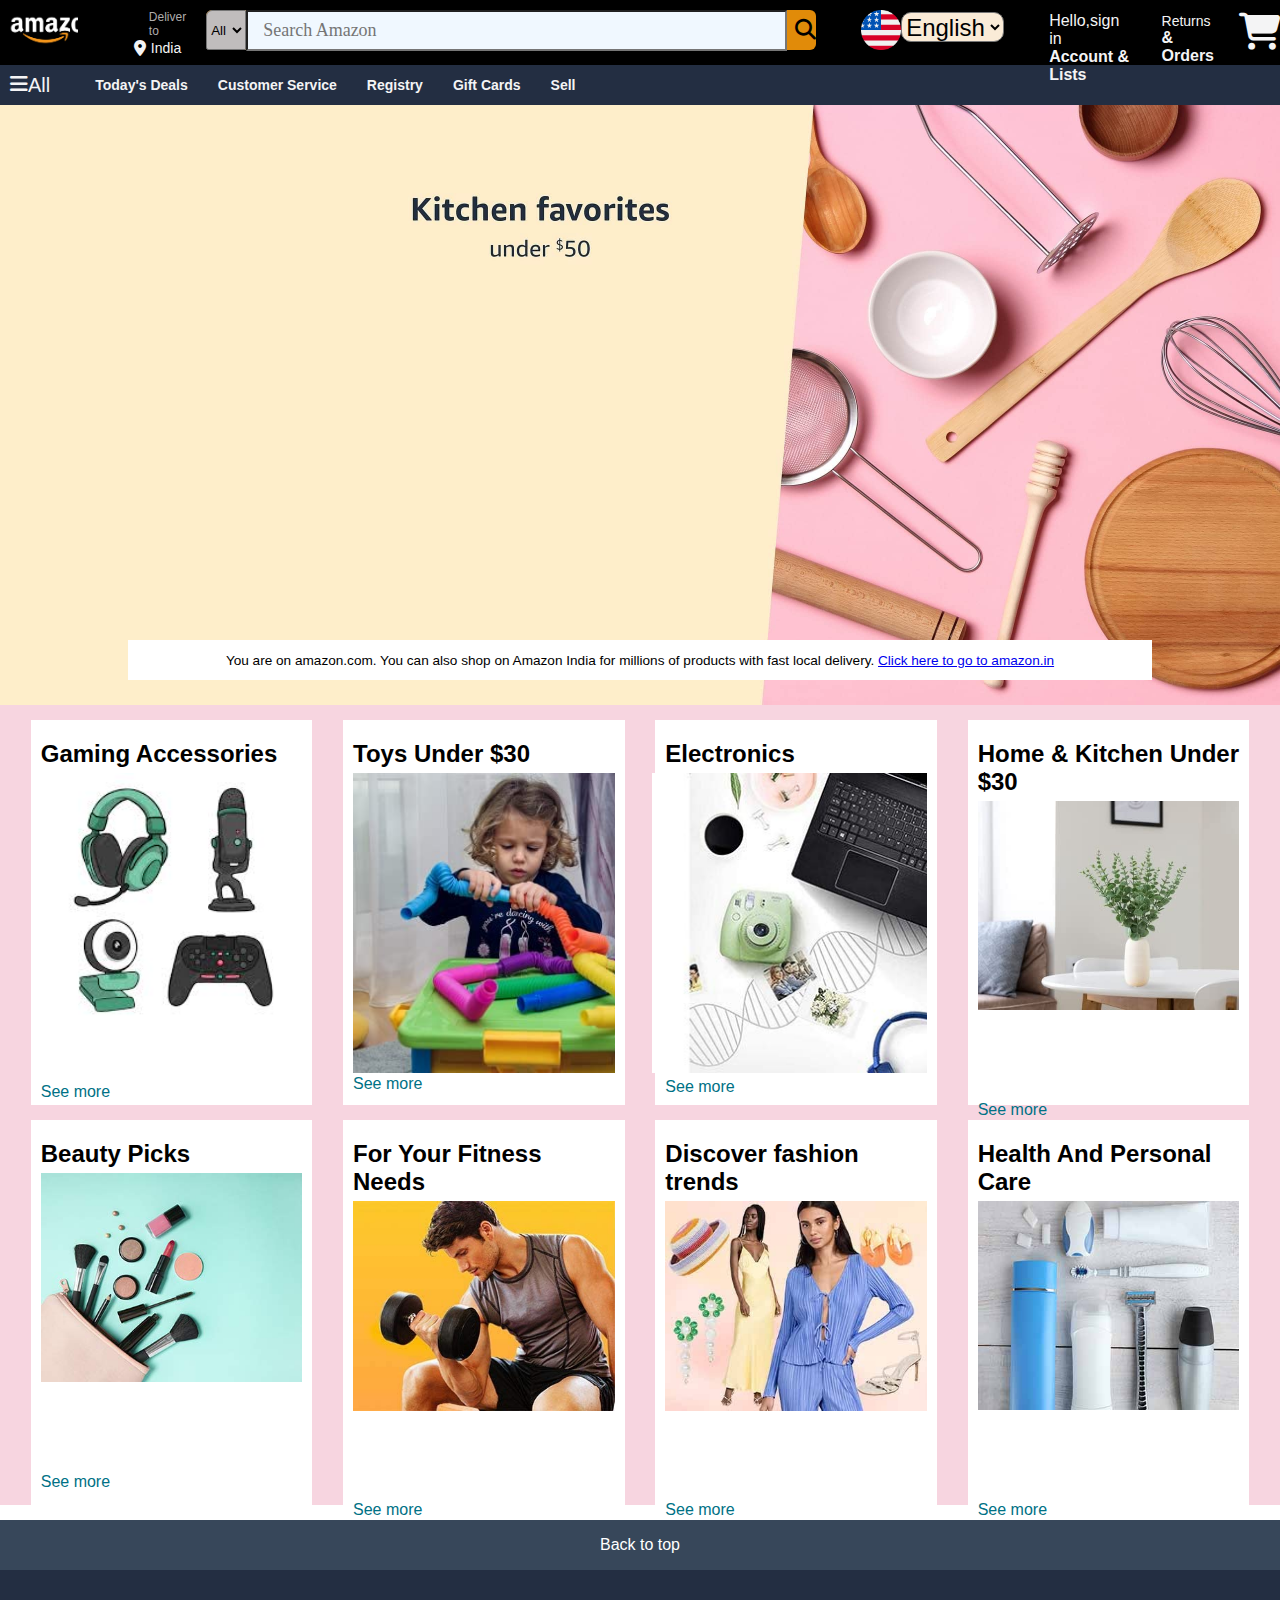
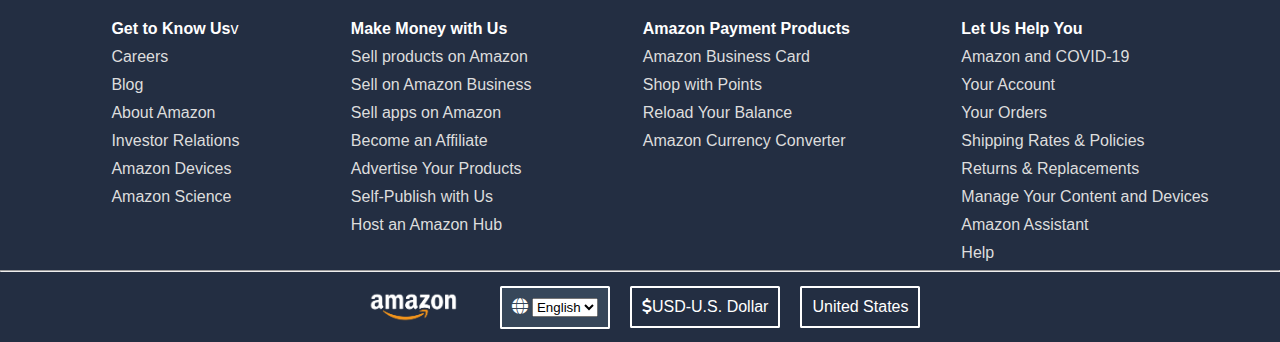
<file: index.html>
<!DOCTYPE html>
<html lang="en">
<head>
    <meta charset="UTF-8">
    <meta name="viewport" content="width=device-width, initial-scale=1.0">
    <title>Amazon</title>
    <link rel="stylesheet" href="https://cdnjs.cloudflare.com/ajax/libs/font-awesome/6.4.2/css/all.min.css">
    <link rel="stylesheet" href="style.css">    
</head>
<body>
    <header>
        <div class="nav">
            <div class="nav-logo">
                <div class="logo"></div>
            </div>
            <div class="nav-add">
                <p class="deliver">Deliver to</p>
                <div class="addicon">
                    <i class="fa-solid fa-location-dot"></i>
                <p class="country">India</p>
                </div>
            </div>
            <div class="navsearch">
                <select class="search-select">
                    <option>All</option>
                </select>
                <input class="search-input" placeholder="Search Amazon">
                <div class="search-icon"><i class="fa-solid fa-magnifying-glass"></i></div>
            </div>
            <div class="language">
                <div class="flag"></div>
                <select class="select-lang">
                    <option>English</option>
                    <option>Hindi</option>
                    <option>Urdu</option>
                    <option>Bengali</option>
                </select>
            </div>
            <div class="account">
                <p class="signin">Hello,sign in</p>
                <p><b>Account & Lists</b></p>
            </div>
            <div class="return-order">
                <p class="return">Returns</p>
                <p><b>& Orders</b></p>
            </div>
            <div class="cart-icon">
                <i class="fa-solid fa-cart-shopping"></i>
            </div>
        </div>
        <div class="panel">
            <div class="panel-menu">
                <i class="fa-solid fa-bars"></i>
            All
            </div>
            <div class="text-panel">
                <p><b>Today's Deals</b></p>
                <p><b>Customer Service</b></p>
                <p><b>Registry</b></p>
                <p><b>Gift Cards</b></p>
                <p><b>Sell</b></p>
            </div>
        </div>
    </header>
    <div class="hero-section">
        <div class="hero-message">
            <p>You are on amazon.com. You can also shop on Amazon India for millions of products with fast local delivery. <a href="https://www.amazon.in/"target="_main"> Click here to go to amazon.in</a></p>
        </div>
    </div>
    <div class="shop-sec">
        <div class="box1 box">
            <div class="box1-cont">
                <h2><b>Gaming Accessories</b></h2>
                <div class="box1-img"></div>
                <p>See more</p>
            </div>
        </div>
        <div class="box2 box">
            <div class="box2-cont">
                <h2><b>Toys Under $30</b></h2>
                <div class="box2-img"></div>
                <p>See more</p>
            </div>
        </div>
        <div class="box3 box">
            <div class="box3-cont">
                <h2><b>Electronics</b></h2>
                <div class="box3-img"></div>
                <p>See more</p>
            </div>
        </div>
       
        <div class="box4 box">
            <div class="box4-cont">
                <h2><b>Home & Kitchen Under $30</b></h2>
                <div class="box4-img"></div>
                <p>See more</p>
            </div>
        </div>
        <div class="box5 box">
            <div class="box5-cont">
                <h2><b>Beauty Picks</b></h2>
                <div class="box5-img"></div>
                <p>See more</p>
            </div>
        </div>

        <div class="box6 box">
            <div class="box6-cont">
                <h2><b>For Your Fitness Needs</b></h2>
                <div class="box6-img"></div>
                <p>See more</p>
            </div>
        </div>

        <div class="box7 box">
            <div class="box7-cont">
                <h2><b>Discover fashion trends</b></h2>
                <div class="box7-img"></div>
                <p>See more</p>
            </div>
        </div>
        <div class="box8 box">
            <div class="box8-cont">
                <h2><b>Health And Personal Care</b></h2>
                <div class="box8-img"></div>
                <p>See more</p>
            </div>
        </div>
    </div>
    <footer>
        <div class="foot-panel1">Back to top</div>
        <div class="foot-panel2">
            <ul>
                <p><b>Get to Know Us</b>v</p>
                <a>Careers</a>
                <a>Blog</a>
                <a>About Amazon</a>
                <a>Investor Relations</a>
                <a>Amazon Devices</a>
                <a>Amazon Science</a>

            </ul>

            <ul>
                <p><b>Make Money with Us</b></p>
                <a>Sell products on Amazon</a>
                <a>Sell on Amazon Business</a>
                <a>Sell apps on Amazon</a>
                <a>Become an Affiliate</a>
                <a>Advertise Your Products</a>
                <a>Self-Publish with Us</a>
                <a>Host an Amazon Hub</a>

            </ul>
            <ul>
                <p><b>Amazon Payment Products</b></p>
                <a>Amazon Business Card</a>
                <a>Shop with Points</a>
                <a>Reload Your Balance</a>
                <a>Amazon Currency Converter</a>

            </ul>
            <ul>
                <p><b>Let Us Help You</b></p>
                <a>Amazon and COVID-19</a>
                <a>Your Account</a>
                <a>Your Orders</a>
                <a>Shipping Rates & Policies</a>
                <a>Returns & Replacements</a>
                <a>Manage Your Content and Devices</a>
                <a>Amazon Assistant</a>
                <a>Help</a>

            </ul>
        </div>
        <hr>
        <div class="foot-panel3">
            <div class="foot-logo"> 
            </div>
            <div class="f3-extra">
                <div class="f-lang">
                    <div class="f-lang2">
                    <i class="fa-solid fa-globe"></i>
                    <select>
                    <option class="text">English</option>
                    </select> 
                </div> 
                </div>
                <div class="curr">
                    <div class="curr-in">
                    <i class="fa-solid fa-dollar-sign"></i>
                    <p>USD-U.S. Dollar</p>
                </div>
                </div>
                <div class="f-country">
                    
                    <p>United States</p>
                </div>
        </div>
           
        </div>

    </footer>

</body>
</html>
</file>
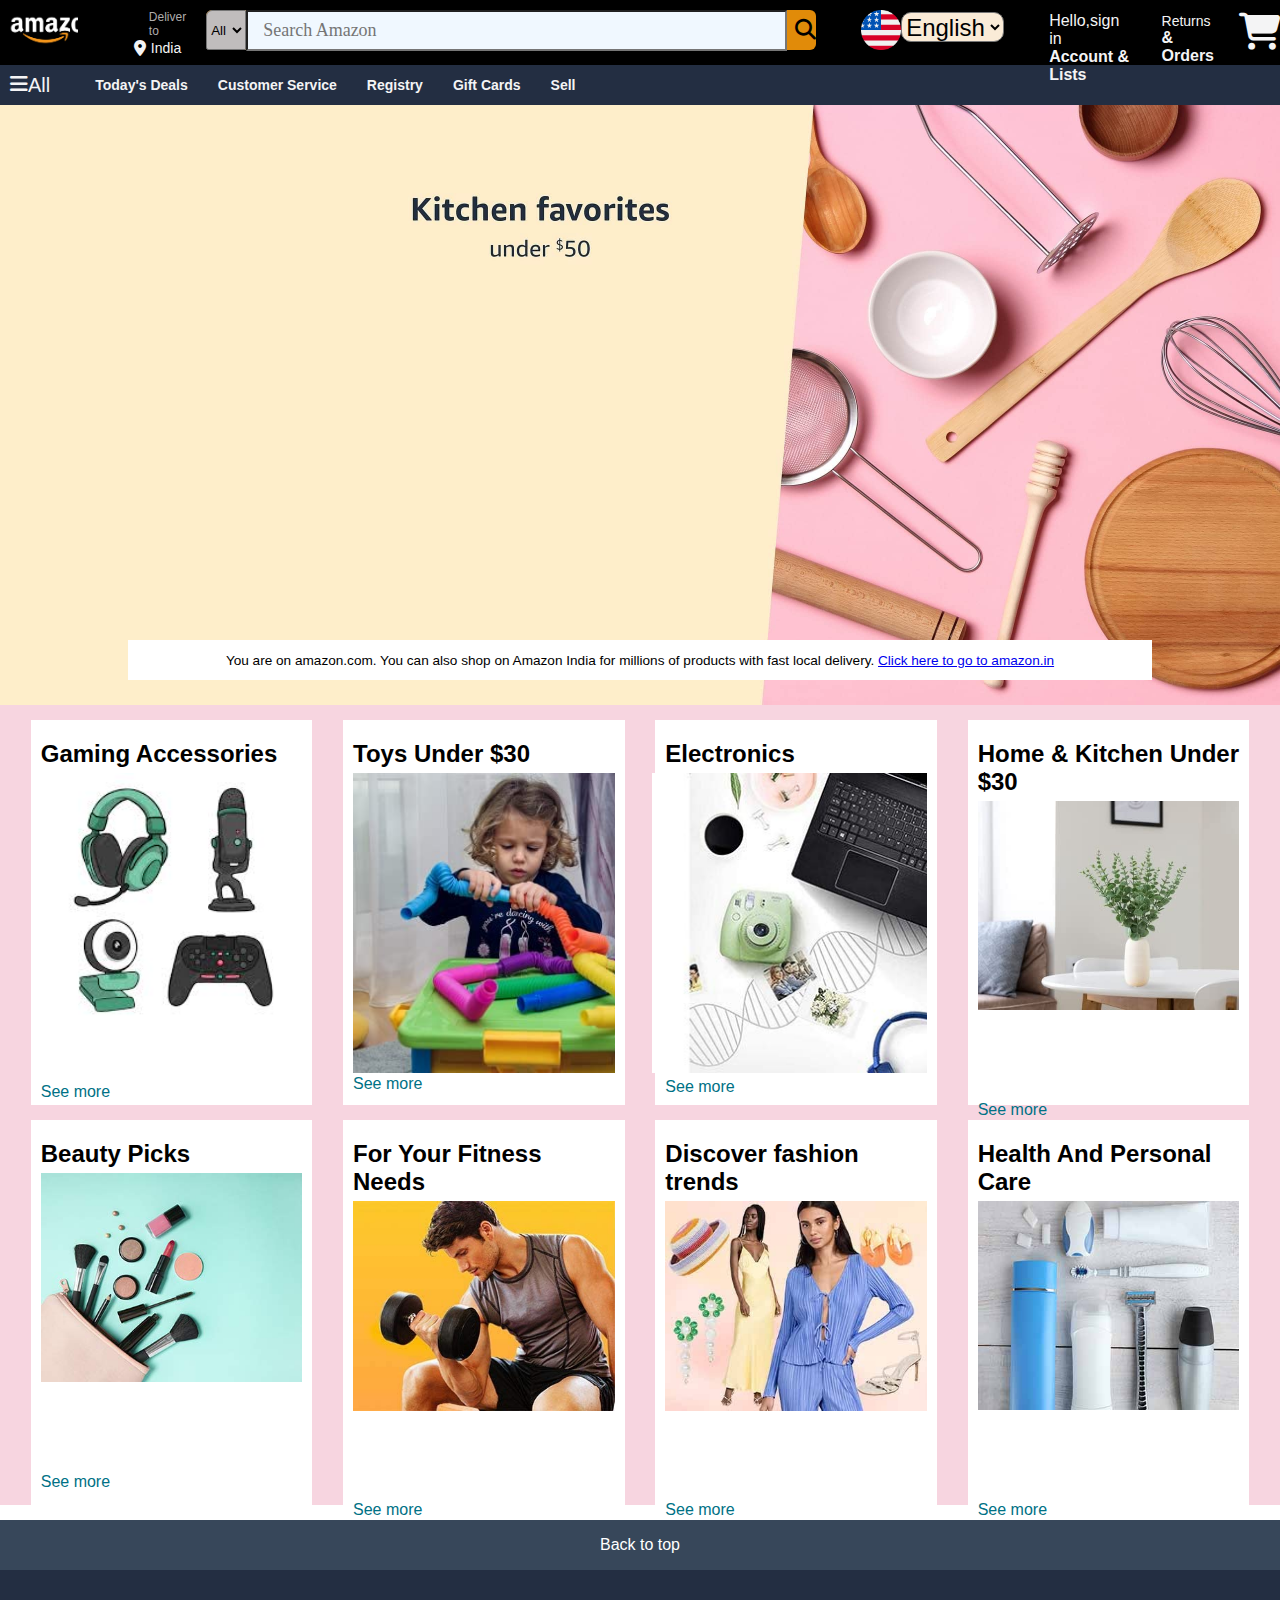
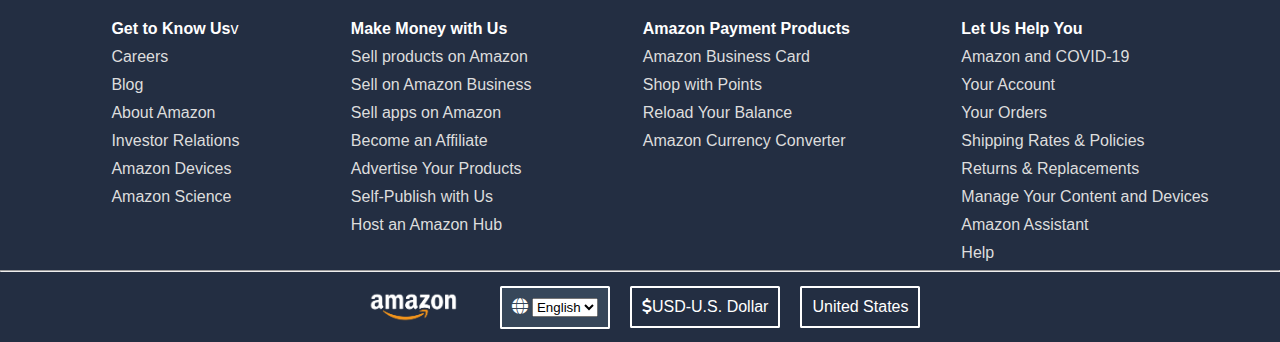
<file: amazon.html>
<!DOCTYPE html>
<html lang="en">
<head>
    <meta charset="UTF-8">
    <meta name="viewport" content="width=device-width, initial-scale=1.0">
    <title>Amazon</title>
    <link rel="stylesheet" href="https://cdnjs.cloudflare.com/ajax/libs/font-awesome/6.4.2/css/all.min.css">
    <link rel="stylesheet" href="amazon.css">    
</head>
<body>
    <header>
        <div class="nav">
            <div class="nav-logo">
                <div class="logo"></div>
            </div>
            <div class="nav-add">
                <p class="deliver">Deliver to</p>
                <div class="addicon">
                    <i class="fa-solid fa-location-dot"></i>
                <p class="country">India</p>
                </div>
            </div>
            <div class="navsearch">
                <select class="search-select">
                    <option>All</option>
                </select>
                <input class="search-input" placeholder="Search Amazon">
                <div class="search-icon"><i class="fa-solid fa-magnifying-glass"></i></div>
            </div>
            <div class="language">
                <div class="flag"></div>
                <select class="select-lang">
                    <option>English</option>
                    <option>Hindi</option>
                    <option>Urdu</option>
                    <option>Bengali</option>
                </select>
            </div>
            <div class="account">
                <p class="signin">Hello,sign in</p>
                <p><b>Account & Lists</b></p>
            </div>
            <div class="return-order">
                <p class="return">Returns</p>
                <p><b>& Orders</b></p>
            </div>
            <div class="cart-icon">
                <i class="fa-solid fa-cart-shopping"></i>
            </div>
        </div>
        <div class="panel">
            <div class="panel-menu">
                <i class="fa-solid fa-bars"></i>
            All
            </div>
            <div class="text-panel">
                <p><b>Today's Deals</b></p>
                <p><b>Customer Service</b></p>
                <p><b>Registry</b></p>
                <p><b>Gift Cards</b></p>
                <p><b>Sell</b></p>
            </div>
        </div>
    </header>
    <div class="hero-section">
        <div class="hero-message">
            <p>You are on amazon.com. You can also shop on Amazon India for millions of products with fast local delivery. <a href="https://www.amazon.in/"target="_main"> Click here to go to amazon.in</a></p>
        </div>
    </div>
    <div class="shop-sec">
        <div class="box1 box">
            <div class="box1-cont">
                <h2><b>Gaming Accessories</b></h2>
                <div class="box1-img"></div>
                <p>See more</p>
            </div>
        </div>
        <div class="box2 box">
            <div class="box2-cont">
                <h2><b>Toys Under $30</b></h2>
                <div class="box2-img"></div>
                <p>See more</p>
            </div>
        </div>
        <div class="box3 box">
            <div class="box3-cont">
                <h2><b>Electronics</b></h2>
                <div class="box3-img"></div>
                <p>See more</p>
            </div>
        </div>
       
        <div class="box4 box">
            <div class="box4-cont">
                <h2><b>Home & Kitchen Under $30</b></h2>
                <div class="box4-img"></div>
                <p>See more</p>
            </div>
        </div>
        <div class="box5 box">
            <div class="box5-cont">
                <h2><b>Beauty Picks</b></h2>
                <div class="box5-img"></div>
                <p>See more</p>
            </div>
        </div>

        <div class="box6 box">
            <div class="box6-cont">
                <h2><b>For Your Fitness Needs</b></h2>
                <div class="box6-img"></div>
                <p>See more</p>
            </div>
        </div>

        <div class="box7 box">
            <div class="box7-cont">
                <h2><b>Discover fashion trends</b></h2>
                <div class="box7-img"></div>
                <p>See more</p>
            </div>
        </div>
        <div class="box8 box">
            <div class="box8-cont">
                <h2><b>Health And Personal Care</b></h2>
                <div class="box8-img"></div>
                <p>See more</p>
            </div>
        </div>
    </div>
    <footer>
        <div class="foot-panel1">Back to top</div>
        <div class="foot-panel2">
            <ul>
                <p><b>Get to Know Us</b>v</p>
                <a>Careers</a>
                <a>Blog</a>
                <a>About Amazon</a>
                <a>Investor Relations</a>
                <a>Amazon Devices</a>
                <a>Amazon Science</a>

            </ul>

            <ul>
                <p><b>Make Money with Us</b></p>
                <a>Sell products on Amazon</a>
                <a>Sell on Amazon Business</a>
                <a>Sell apps on Amazon</a>
                <a>Become an Affiliate</a>
                <a>Advertise Your Products</a>
                <a>Self-Publish with Us</a>
                <a>Host an Amazon Hub</a>

            </ul>
            <ul>
                <p><b>Amazon Payment Products</b></p>
                <a>Amazon Business Card</a>
                <a>Shop with Points</a>
                <a>Reload Your Balance</a>
                <a>Amazon Currency Converter</a>

            </ul>
            <ul>
                <p><b>Let Us Help You</b></p>
                <a>Amazon and COVID-19</a>
                <a>Your Account</a>
                <a>Your Orders</a>
                <a>Shipping Rates & Policies</a>
                <a>Returns & Replacements</a>
                <a>Manage Your Content and Devices</a>
                <a>Amazon Assistant</a>
                <a>Help</a>

            </ul>
        </div>
        <hr>
        <div class="foot-panel3">
            <div class="foot-logo"> 
            </div>
            <div class="f3-extra">
                <div class="f-lang">
                    <div class="f-lang2">
                    <i class="fa-solid fa-globe"></i>
                    <select>
                    <option class="text">English</option>
                    </select> 
                </div> 
                </div>
                <div class="curr">
                    <div class="curr-in">
                    <i class="fa-solid fa-dollar-sign"></i>
                    <p>USD-U.S. Dollar</p>
                </div>
                </div>
                <div class="f-country">
                    
                    <p>United States</p>
                </div>
        </div>
           
        </div>

    </footer>

</body>
</html>
</file>
<file: style.css>
*{
    margin: 0;
    font-family: Arial;
    border: border-box;
}
.nav{
    height: 65px;
    background: #000;
    color:rgb(244, 244, 245);
    display: flex;
    justify-content: space-evenly;
 
}
.nav-logo{
    height:50px;
    width:50px;
}
.logo{
    background-image: url("amazon_logo.png");
    background-size: cover;
    height:60px;
    width:230%;
}
.border{
    border:1px solid transparent;
}
.logo:hover{
    border:2px solid white;
    border-radius:10px ;
}
.nav-add{
   margin: 10px 20px 75px 100px;
}


.deliver{
    color: rgb(175, 172, 172);
    font-family: arial;
    font-size: 12px;
    margin-left: 15px;
}
.country{
    font-family: Arial, Helvetica, sans-serif;
    font-size: 14px;
    margin-left: 5px;
}
.addicon{
    display: flex;
    align-items: center;
    margin-top: 2px;
}
.navsearch{
    display: flex;
    background-color: rgb(225, 139, 9);
    height: 40px;
    width:620px;
    align-items: center;
    margin-top: 10px;
    border-radius: 6px;
}
.search-select{
    height:40px;
    width: 40px;
    background-color: rgb(192, 189, 189);
    font-family:sans-serif ;
    color: #000;
    border-top-left-radius: 6px;
    border-bottom-left-radius: 6%;
    
}
.search-input{
    height: 35px;
    width:520px;
    font-family:Georgia, 'Times New Roman', Times, serif;
    background-color:aliceblue;
    padding-left:15px;
    font-size: large;
    
}
.search-icon{
    color: black;
    margin-left: 8px;
    font-size: 1.3rem;

}
.flag{
    background-image: url("united-states.png");
    background-size: cover;
    height: 40px;
    width:40px;
    margin-left: 45px;
    margin-top: 10px;
}
.language{
    display: flex;
}
.language:hover{
    border:2px solid white;
    border-radius:10px ;
}
.select-lang{
    height: 30px;
    margin-top: 12px;
    font-family:Arial, Helvetica, sans-serif;
    font-size: 150%;
    background-color: antiquewhite;
    border-radius: 10px;
}
.account{
    margin-top: 12px;
    margin-left: 45px;
}
.account:hover{
    border:2px solid white;
    border-radius:10px ;

}
.return-order{
    margin-top: 13px;
    margin-left: 30px;
}
.return{
    font-size: 14px;
}
.return-order:hover{
    border:2px solid white;
    border-radius:10px ;

}
.cart-icon{
    margin-top: 12px;
    margin-left: 25px;
    font-size: 2.3rem;
}
.cart-icon:hover{
    border:2px solid white;
    border-radius:10px ;

}
.panel{
    height: 40px;
    background-color:#232e42;
    color:rgb(244, 244, 245);
    display: flex;
    align-items: center;
   
    
}
.panel-menu{
    
    display:flex;
    font-family:Arial, Helvetica, sans-serif;
    font-size:20px;
    margin-left: 10px;
}
.panel-menu:hover{
    border:2px solid white;
    border-radius:10px ;
}
.text-panel{
    justify-content: space-evenly;
    display: flex;
    font-size: 14px;
    font-family: Arial, Helvetica, sans-serif;
    margin-left: 15px;
    
}
.text-panel p{
    display: inline;
    margin-left: 30px;
}
.text-panel p:hover{
    border:2px solid white;
    border-radius: 10px;
    /* padding: 5px; */
    
}
.hero-section{
    background-image: url("61lwJy4B8PL._SX3000_.jpg");
    background-size: cover;
    height: 600px;
    display: flex;
    justify-content: center;
    align-items: flex-end;
    
}
.hero-message{
    background-color: white;
    color: black;
    height: 40px;
    display: flex;
    align-items: center;
    justify-content: center;
    font-size: 0.85rem;
    width: 80%;
    margin-bottom: 25px;
}
.hero-message a{
    columns: #007185;
}
.shop-sec{
    display:flex;
    flex-wrap:wrap ;
    justify-content:space-evenly;
    background-color:rgb(247, 213, 224) ;
}
.box{
     height: 350px;
     width: 22%;
     background-color: white;
     padding: 20px 0px 15px;
     margin-top: 15px;
   
}
.box1-img{
    background-image: url("images (2).jpeg");
    height: 300px;
    background-size:contain;
    background-repeat: no-repeat;
    margin-top: 5px;
    margin-bottom: 10px;

}
.box1-cont{
    margin-left: 10px;
    margin-right: 10px;
}
.box1-cont p{
    color: #007185;
}
.box2-img{
    background-image: url("toys.jpg");
    height: 300px;
    background-size:cover;
    background-repeat: no-repeat;
    margin-top: 5px;
    margin-bottom: 2px;

}
.box2-cont{
    margin-left: 10px;
    margin-right: 10px;
}
.box2-cont p{
    color: #007185;
}
.box3-img{
    background-image: url("elec.jpg");
    height: 300px;
    background-size:cover;
    background-repeat: no-repeat;
    margin-top: 5px;
    margin-bottom: 5px;
    margin-left: -13px;
    
   
}
.box3-cont{
    margin-left: 10px;
    margin-right: 10px;
}
.box3-cont p{
    color: #007185;
}
.box4-img{
    background-image: url("h&k.jpg");
    height: 300px;
    background-size:contain;
    background-repeat: no-repeat;
    margin-top: 5px;
   
}
.box4-cont{
    margin-left: 10px;
    margin-right: 10px;
}
.box4-cont p{
    color: #007185;
}

.box5-img{
    background-image: url("beauty.jpg");
    height: 300px;
    background-size:contain;
    background-repeat: no-repeat;
    margin-top: 5px;
   
}
.box5-cont{
    margin-left: 10px;
    margin-right: 10px;
}
.box5-cont p{
    color: #007185;
}
.box6-img{
    background-image: url("gym.jpg");
    height: 300px;
    background-size:contain;
    background-repeat: no-repeat;
    margin-top: 5px;
   
}
.box6-cont{
    margin-left: 10px;
    margin-right: 10px;
}
.box6-cont p{
    color: #007185;
}

.box7-img{
    background-image: url("fashion.jpg");
    height: 300px;
    background-size:contain;
    background-repeat: no-repeat;
    margin-top: 5px;
   
}
.box7-cont{
    margin-left: 10px;
    margin-right: 10px;
}
.box7-cont p{
    color: #007185;
}
.box8-img{
    background-image: url("h&p.jpg");
    height: 300px;
    background-size:contain;
    background-repeat: no-repeat;
    margin-top: 5px;
   
}
.box8-cont{
    margin-left: 10px;
    margin-right: 10px;
}
.box8-cont p{
    color: #007185;
}
.foot-panel1{
    background-color: #37475a;
    height: 50px;
    display: flex;
    justify-content: center;
    align-items: center;
    font-size: 1rem;
    color: white;

}
footer{
    margin-top:15px ;
}
.foot-panel2{
    background-color: #232e42;
    color: white;
    height: 300px;
    display: flex;
    justify-content:space-evenly;
    
}
ul a{
    display:block ;
    font: 0.85rem;
    margin-top: 10px;
    color: #dddddd;
    
}
ul{
    margin-top: 50px;
}
.foot-panel3{
    background-color:#232e42;
    color: white;
    height: 70px;
    display: flex;
    justify-content: center;
    align-items: center;

}
.foot-logo{
    background-image: url("amazon_logo.png");
    background-size: cover;
    height:60px;
    width:100px;
}

.f3-extra{
    display: flex;
    justify-content: space-evenly;
    align-items: center;
    margin-left: 40px;
}
.f-lang{
    border: 2px solid white;
    background-color: #37475a;
    padding: 10px;
    border-radius: 1.5px;
}
.text{
    background-color: #37475a;
}
.curr{
    border: 2px solid white;
    margin-left: 20px;
    padding: 10px;
    border-radius: 1.5px;

}
.curr-in{
    display:flex;
   
}
.f-country{
    margin-left: 20px;
    border: 2px solid white;
    padding: 10px;
    border-radius: 1.5px;
}
</file>
<file: amazon.css>
*{
    margin: 0;
    font-family: Arial;
    border: border-box;
}
.nav{
    height: 65px;
    background: #000;
    color:rgb(244, 244, 245);
    display: flex;
    justify-content: space-evenly;
 
}
.nav-logo{
    height:50px;
    width:50px;
}
.logo{
    background-image: url("amazon_logo.png");
    background-size: cover;
    height:60px;
    width:230%;
}
.border{
    border:1px solid transparent;
}
.logo:hover{
    border:2px solid white;
    border-radius:10px ;
}
.nav-add{
   margin: 10px 20px 75px 100px;
}
/* .nav-add:hover{
    border:2px solid;
    border-radius:25px;
} */

.deliver{
    color: rgb(175, 172, 172);
    font-family: arial;
    font-size: 12px;
    margin-left: 15px;
}
.country{
    font-family: Arial, Helvetica, sans-serif;
    font-size: 14px;
    margin-left: 5px;
}
.addicon{
    display: flex;
    align-items: center;
    margin-top: 2px;
}
.navsearch{
    display: flex;
    background-color: rgb(225, 139, 9);
    height: 40px;
    width:620px;
    align-items: center;
    margin-top: 10px;
    border-radius: 6px;
}
.search-select{
    height:40px;
    width: 40px;
    background-color: rgb(192, 189, 189);
    font-family:sans-serif ;
    color: #000;
    border-top-left-radius: 6px;
    border-bottom-left-radius: 6%;
    
}
.search-input{
    height: 35px;
    width:520px;
    font-family:Georgia, 'Times New Roman', Times, serif;
    background-color:aliceblue;
    padding-left:15px;
    font-size: large;
    
}
.search-icon{
    color: black;
    margin-left: 8px;
    font-size: 1.3rem;

}
.flag{
    background-image: url("united-states.png");
    background-size: cover;
    height: 40px;
    width:40px;
    margin-left: 45px;
    margin-top: 10px;
}
.language{
    display: flex;
}
.language:hover{
    border:2px solid white;
    border-radius:10px ;
}
.select-lang{
    height: 30px;
    /* width: 20px; */
    margin-top: 12px;
    font-family:Arial, Helvetica, sans-serif;
    font-size: 150%;
    background-color: antiquewhite;
    border-radius: 10px;
}
.account{
    margin-top: 12px;
    margin-left: 45px;
}
.account:hover{
    border:2px solid white;
    border-radius:10px ;

}
.return-order{
    margin-top: 13px;
    margin-left: 30px;
}
.return{
    font-size: 14px;
}
.return-order:hover{
    border:2px solid white;
    border-radius:10px ;

}
.cart-icon{
    margin-top: 12px;
    margin-left: 25px;
    font-size: 2.3rem;
}
.cart-icon:hover{
    border:2px solid white;
    border-radius:10px ;

}
.panel{
    height: 40px;
    background-color:#232e42;
    color:rgb(244, 244, 245);
    display: flex;
    align-items: center;
    /* justify-content: space-evenly; */
    
}
.panel-menu{
    /* margin-top: 8px; */
    display:flex;
    font-family:Arial, Helvetica, sans-serif;
    font-size:20px;
    margin-left: 10px;
}
.panel-menu:hover{
    border:2px solid white;
    border-radius:10px ;
}
.text-panel{
    justify-content: space-evenly;
    display: flex;
    font-size: 14px;
    font-family: Arial, Helvetica, sans-serif;
    margin-left: 15px;
    
}
.text-panel p{
    display: inline;
    margin-left: 30px;
}
.text-panel p:hover{
    border:2px solid white;
    border-radius: 10px;
    /* padding: 5px; */
    
}
.hero-section{
    background-image: url("61lwJy4B8PL._SX3000_.jpg");
    background-size: cover;
    height: 600px;
    display: flex;
    justify-content: center;
    align-items: flex-end;
    
}
.hero-message{
    background-color: white;
    color: black;
    height: 40px;
    display: flex;
    align-items: center;
    justify-content: center;
    font-size: 0.85rem;
    width: 80%;
    margin-bottom: 25px;
}
.hero-message a{
    columns: #007185;
}
.shop-sec{
    display:flex;
    flex-wrap:wrap ;
    justify-content:space-evenly;
    background-color:rgb(247, 213, 224) ;
}
.box{
     height: 350px;
     width: 22%;
     /* border: 2px solid black; */
     background-color: white;
     padding: 20px 0px 15px;
     margin-top: 15px;
   
}
.box1-img{
    background-image: url("images (2).jpeg");
    height: 300px;
    background-size:contain;
    background-repeat: no-repeat;
    margin-top: 5px;
    margin-bottom: 10px;

}
.box1-cont{
    margin-left: 10px;
    margin-right: 10px;
}
.box1-cont p{
    color: #007185;
}
.box2-img{
    background-image: url("toys.jpg");
    height: 300px;
    background-size:cover;
    background-repeat: no-repeat;
    margin-top: 5px;
    margin-bottom: 2px;

}
.box2-cont{
    margin-left: 10px;
    margin-right: 10px;
}
.box2-cont p{
    color: #007185;
}
.box3-img{
    background-image: url("elec.jpg");
    height: 300px;
    background-size:cover;
    background-repeat: no-repeat;
    margin-top: 5px;
    margin-bottom: 5px;
    margin-left: -13px;
    
   
}
.box3-cont{
    margin-left: 10px;
    margin-right: 10px;
}
.box3-cont p{
    color: #007185;
}
.box4-img{
    background-image: url("h&k.jpg");
    height: 300px;
    background-size:contain;
    background-repeat: no-repeat;
    margin-top: 5px;
   
}
.box4-cont{
    margin-left: 10px;
    margin-right: 10px;
}
.box4-cont p{
    color: #007185;
}

.box5-img{
    background-image: url("beauty.jpg");
    height: 300px;
    background-size:contain;
    background-repeat: no-repeat;
    margin-top: 5px;
   
}
.box5-cont{
    margin-left: 10px;
    margin-right: 10px;
}
.box5-cont p{
    color: #007185;
}
.box6-img{
    background-image: url("gym.jpg");
    height: 300px;
    background-size:contain;
    background-repeat: no-repeat;
    margin-top: 5px;
   
}
.box6-cont{
    margin-left: 10px;
    margin-right: 10px;
}
.box6-cont p{
    color: #007185;
}

.box7-img{
    background-image: url("fashion.jpg");
    height: 300px;
    background-size:contain;
    background-repeat: no-repeat;
    margin-top: 5px;
   
}
.box7-cont{
    margin-left: 10px;
    margin-right: 10px;
}
.box7-cont p{
    color: #007185;
}
.box8-img{
    background-image: url("h&p.jpg");
    height: 300px;
    background-size:contain;
    background-repeat: no-repeat;
    margin-top: 5px;
   
}
.box8-cont{
    margin-left: 10px;
    margin-right: 10px;
}
.box8-cont p{
    color: #007185;
}
.foot-panel1{
    background-color: #37475a;
    height: 50px;
    display: flex;
    justify-content: center;
    align-items: center;
    font-size: 1rem;
    color: white;

}
footer{
    margin-top:15px ;
}
.foot-panel2{
    background-color: #232e42;
    color: white;
    height: 300px;
    display: flex;
    justify-content:space-evenly;
    
}
ul a{
    display:block ;
    font: 0.85rem;
    margin-top: 10px;
    color: #dddddd;
    
}
ul{
    margin-top: 50px;
}
.foot-panel3{
    background-color:#232e42;
    color: white;
    height: 70px;
    display: flex;
    justify-content: center;
    align-items: center;

}
.foot-logo{
    background-image: url("amazon_logo.png");
    background-size: cover;
    height:60px;
    width:100px;
}

.f3-extra{
    display: flex;
    justify-content: space-evenly;
    align-items: center;
    margin-left: 40px;
}
.f-lang{
    border: 2px solid white;
    background-color: #37475a;
    padding: 10px;
    border-radius: 1.5px;
}
.text{
    background-color: #37475a;
}
.curr{
    border: 2px solid white;
    margin-left: 20px;
    padding: 10px;
    border-radius: 1.5px;

}
.curr-in{
    display:flex;
   
}
.f-country{
    margin-left: 20px;
    border: 2px solid white;
    padding: 10px;
    border-radius: 1.5px;
}
</file>
